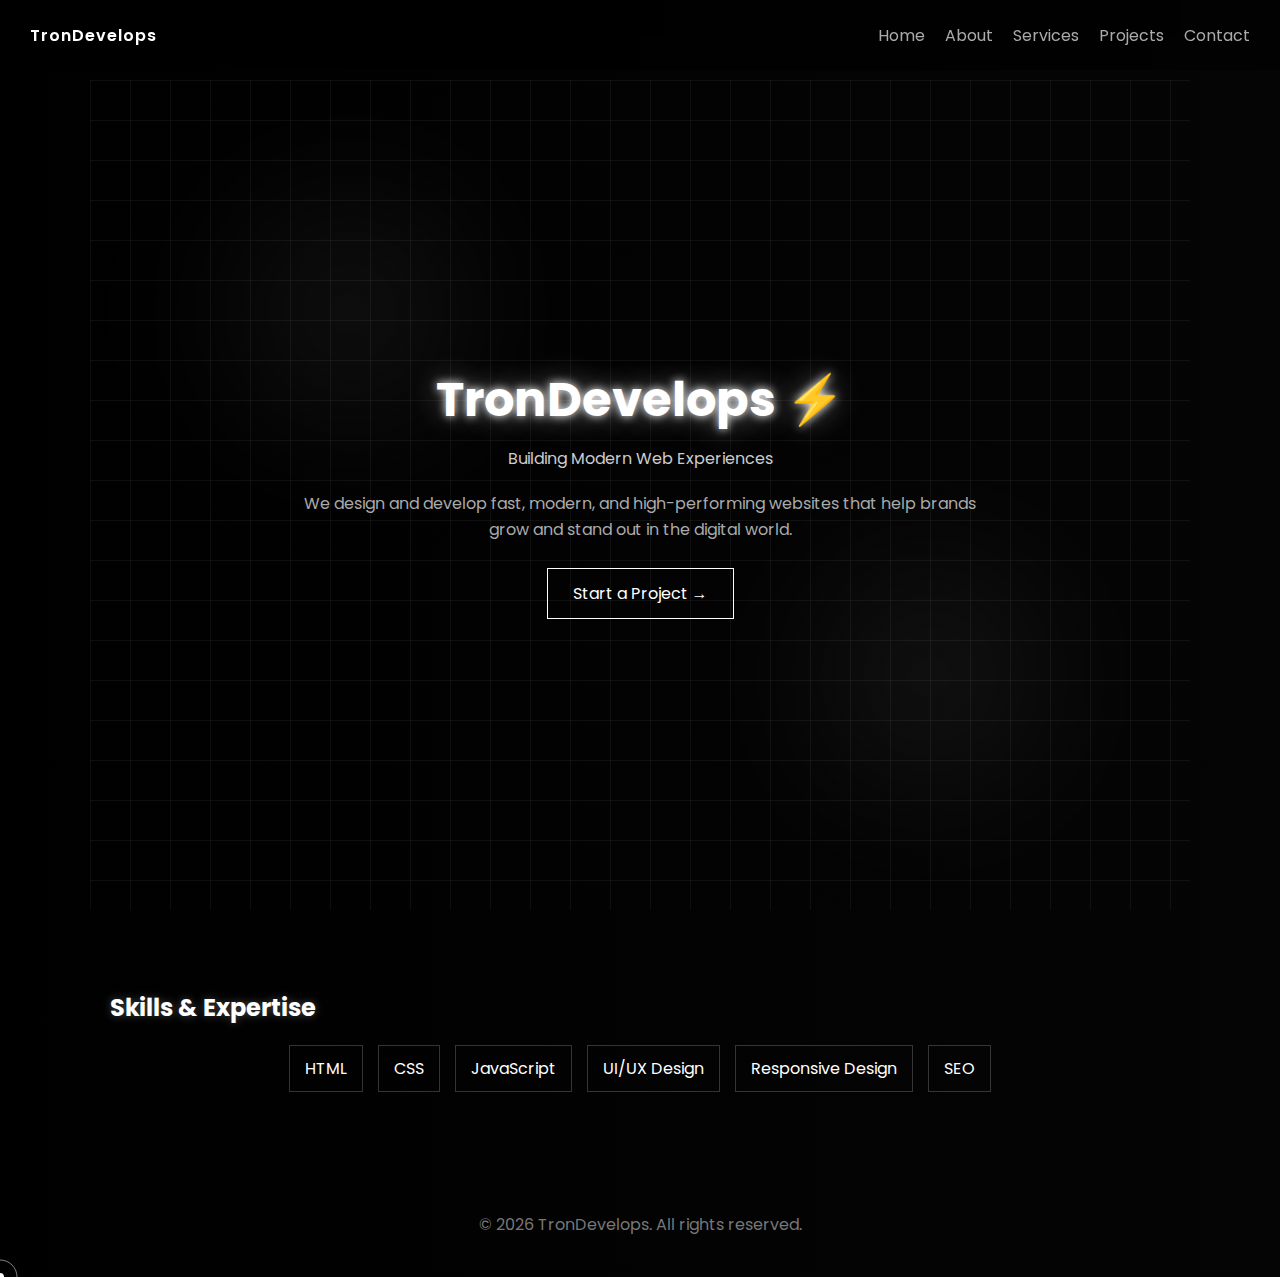
<file: index.html>
<!DOCTYPE html>
<html lang="en">

<head>
  <meta charset="UTF-8">
  <title>TronDevelops</title>
  <meta name="viewport" content="width=device-width, initial-scale=1.0">
  
  <!-- CSS -->
  <link rel="stylesheet" href="style.css">
  
  <!-- FONT -->
  <link href="https://fonts.googleapis.com/css2?family=Poppins:wght@300;400;600&display=swap" rel="stylesheet">
</head>

<body>

  <!-- NAVBAR -->
  <nav class="navbar">
    <div class="logo">TronDevelops</div>

    <ul class="nav-links">
      <li><a href="index.html">Home</a></li>
      <li><a href="about.html">About</a></li>
      <li><a href="services.html">Services</a></li>
      <li><a href="projects.html">Projects</a></li>
      <li><a href="contact.html">Contact</a></li>
    </ul>
  </nav>

  <main>

    <!-- HERO -->
    <section class="hero">

      <div class="grid"></div>
      <div class="glow glow1"></div>
      <div class="glow glow2"></div>

      <div class="content">
        <h1>TronDevelops ⚡</h1>

        <p class="tagline">Building Modern Web Experiences</p>

        <p class="desc">
          We design and develop fast, modern, and high-performing websites 
          that help brands grow and stand out in the digital world.
        </p>

        <a href="mailto:trondevelops@gmail.com" class="btn">
          Start a Project →
        </a>
      </div>

    </section>

    <!-- SKILLS -->
    <section class="skills">

      <h2>Skills & Expertise</h2>

      <div class="skills-grid">
        <div class="skill">HTML</div>
        <div class="skill">CSS</div>
        <div class="skill">JavaScript</div>
        <div class="skill">UI/UX Design</div>
        <div class="skill">Responsive Design</div>
        <div class="skill">SEO</div>
      </div>

    </section>

  </main>

  <!-- FOOTER -->
  <footer style="text-align:center; padding: 40px 20px; color:#777;">
    © 2026 TronDevelops. All rights reserved.
  </footer>

  <!-- SCRIPT -->
  <script src="script.js"></script>

</body>
</html>
</file>
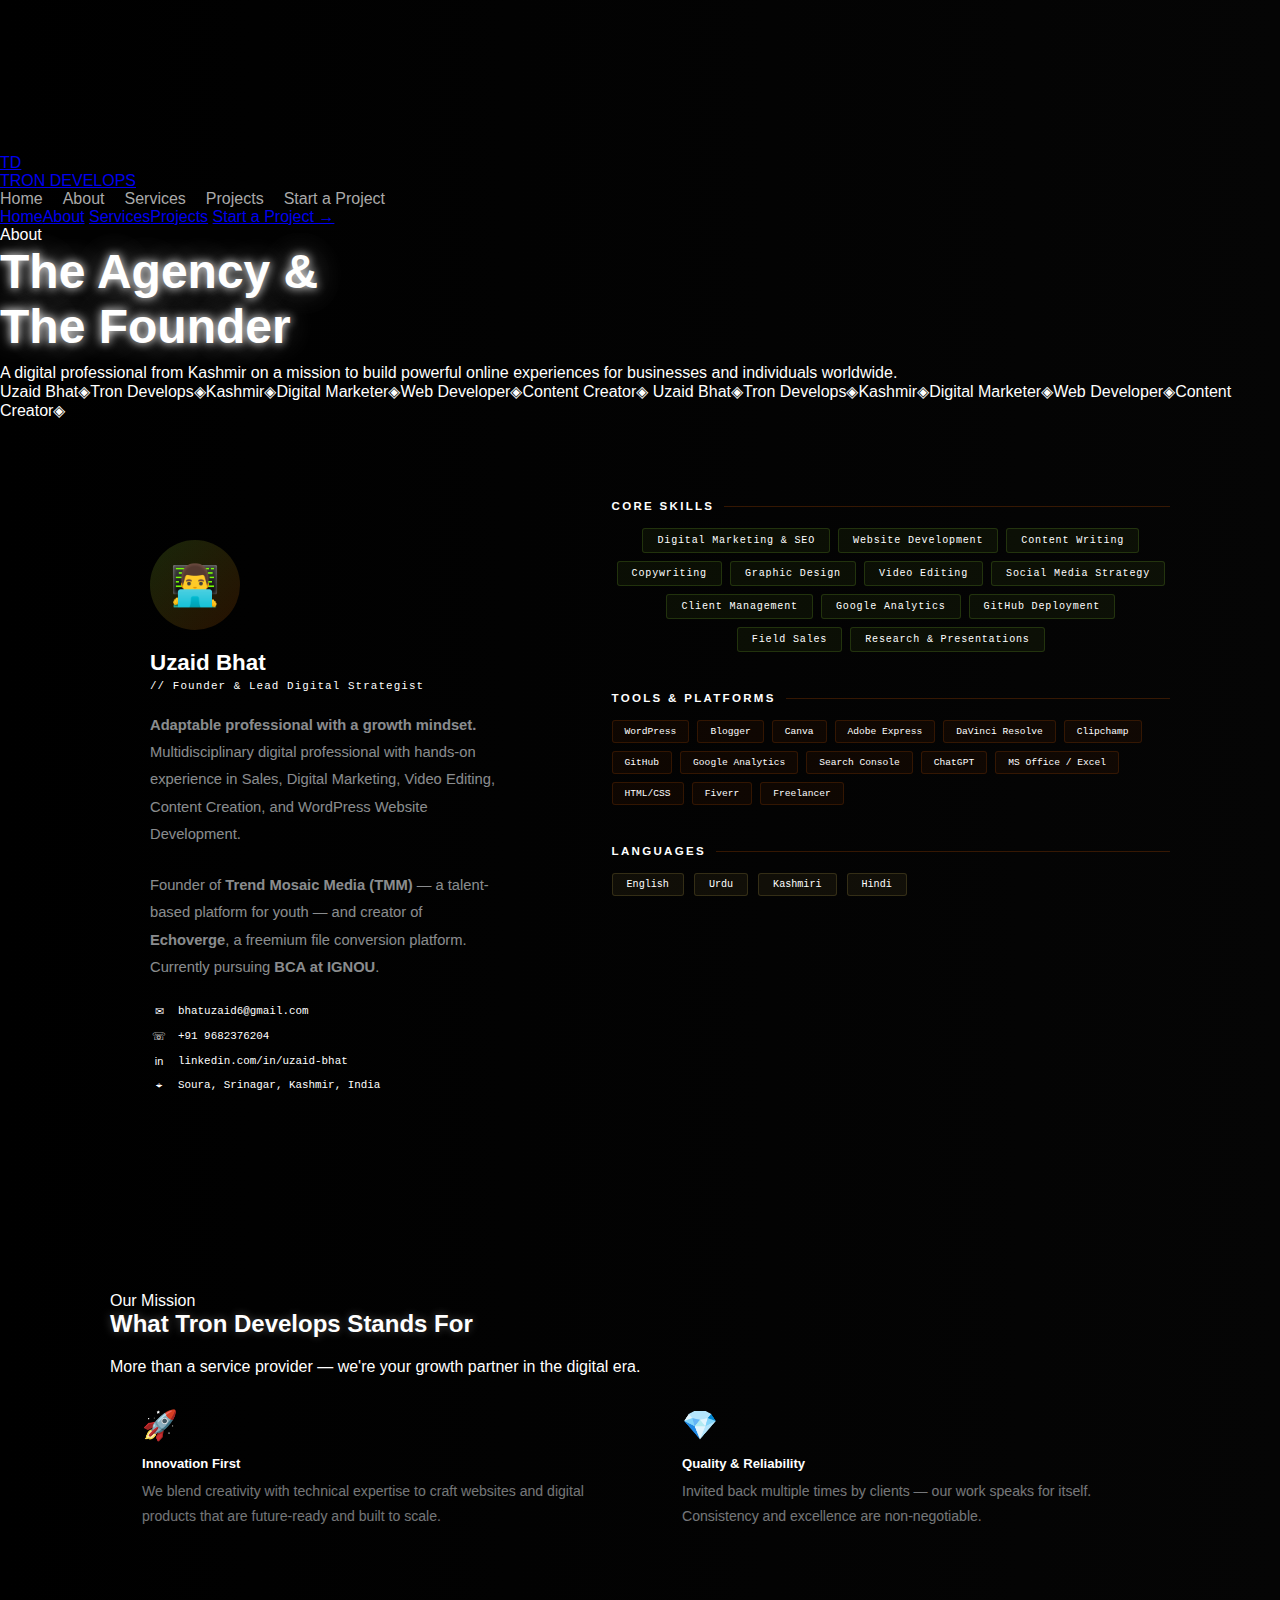
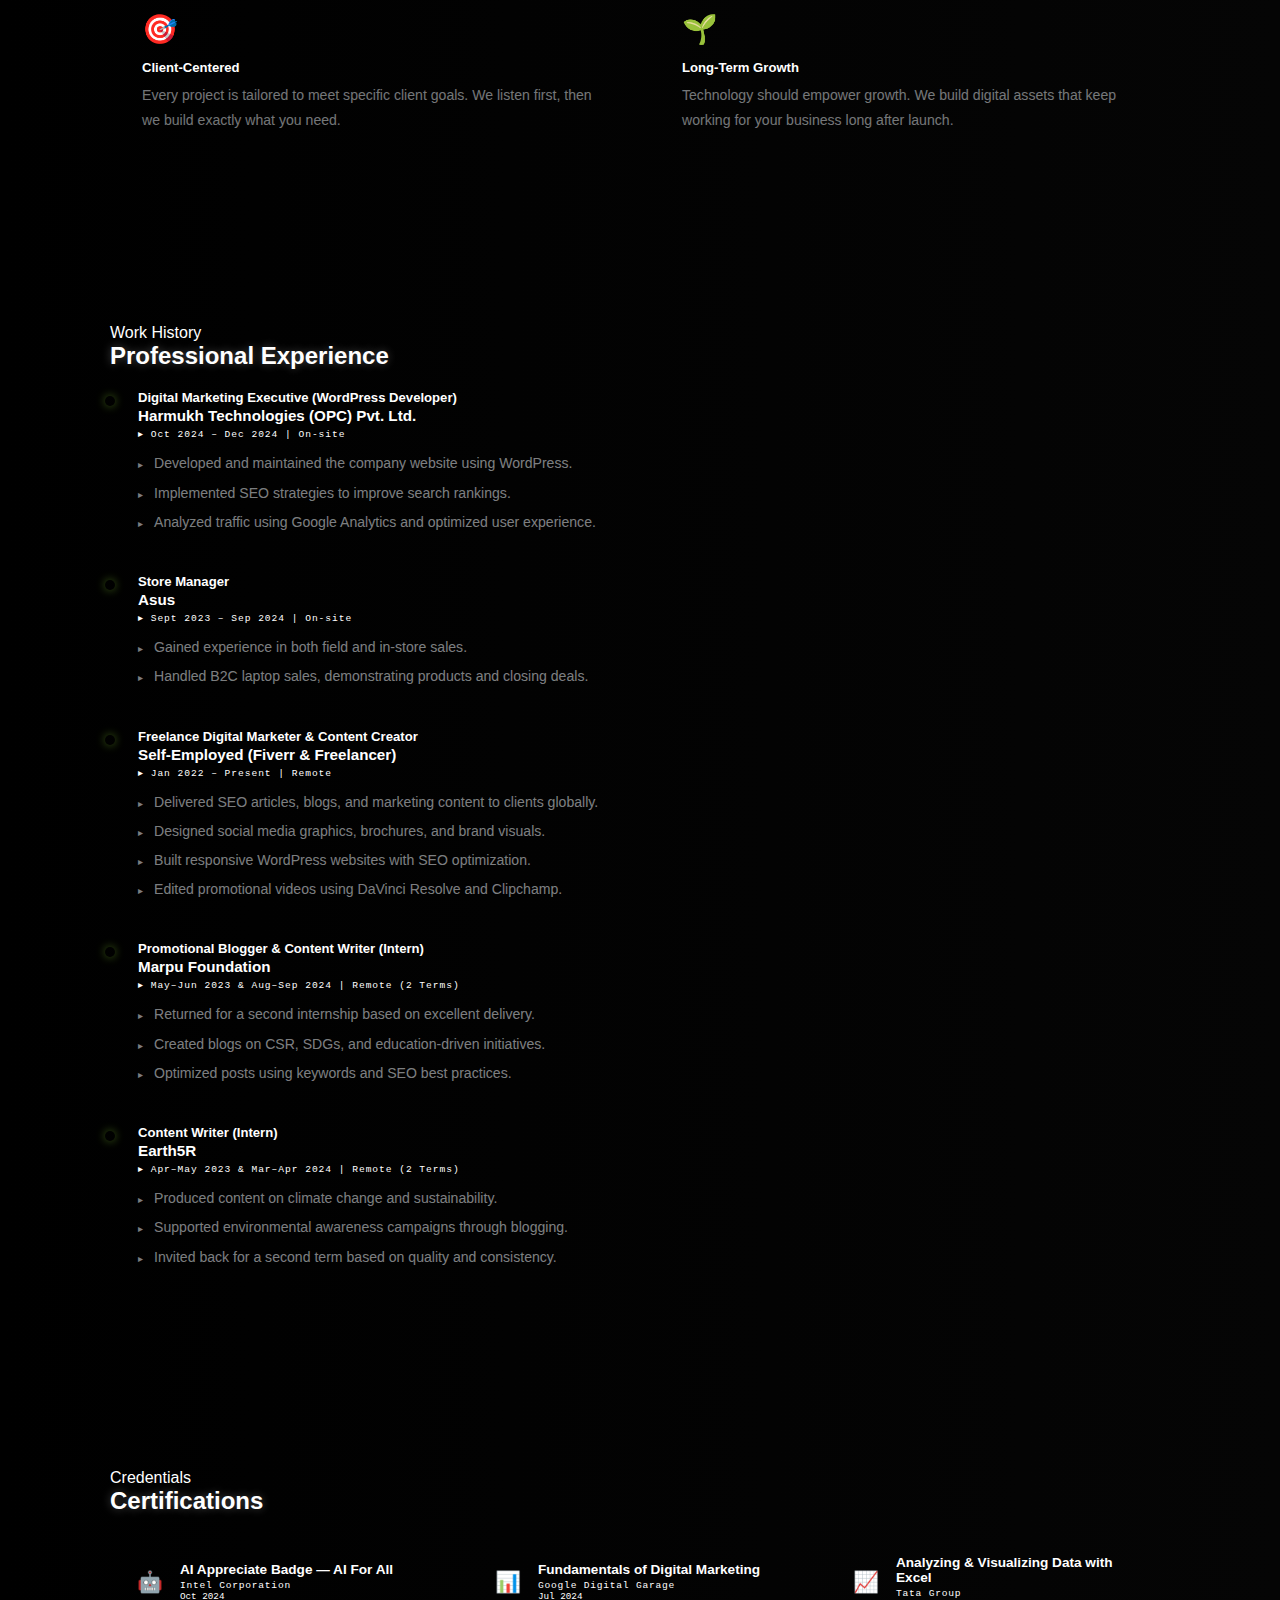
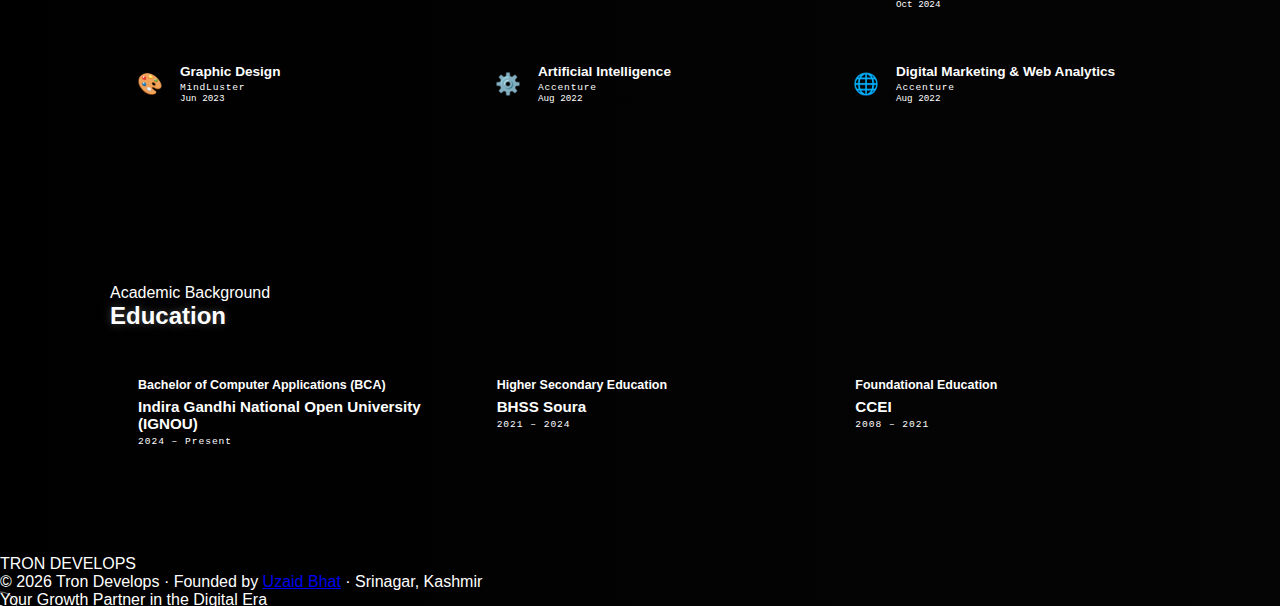
<file: about.html>
<!DOCTYPE html>
<html lang="en">
<head>
<meta charset="UTF-8"/>
<meta name="viewport" content="width=device-width, initial-scale=1.0"/>
<meta name="description" content="About Tron Develops and founder Uzaid Bhat — multidisciplinary digital professional from Kashmir."/>
<title>About — Tron Develops</title>
<link rel="stylesheet" href="style.css"/>
<style>
.about-grid { display:grid; grid-template-columns:1fr 1.3fr; gap:72px; align-items:start; }
@media(max-width:900px){ .about-grid{grid-template-columns:1fr; gap:48px;} }
.founder-card {
  background:var(--surface); border:1px solid var(--border); border-radius:8px;
  padding:40px; position:relative; overflow:hidden;
}
.founder-card::before { content:''; position:absolute; top:0; left:0; right:0; height:2px; background:linear-gradient(90deg,var(--accent),var(--accent2)); }
.founder-avatar {
  width:90px; height:90px; border-radius:50%;
  background:linear-gradient(135deg,rgba(168,255,62,0.15),rgba(255,107,0,0.15));
  border:2px solid var(--accent); display:flex; align-items:center; justify-content:center;
  font-size:2.5rem; margin-bottom:20px;
}
.founder-name { font-family:'Orbitron',sans-serif; font-size:1.4rem; font-weight:900; margin-bottom:4px; }
.founder-title { font-family:'JetBrains Mono',monospace; font-size:0.68rem; color:var(--accent); letter-spacing:0.1em; margin-bottom:20px; }
.founder-bio { font-size:0.92rem; line-height:1.85; color:rgba(232,236,240,0.6); margin-bottom:24px; }
.founder-bio strong { color:var(--text); }
.contact-list { display:flex; flex-direction:column; gap:12px; }
.contact-item {
  display:flex; align-items:center; gap:10px;
  font-family:'JetBrains Mono',monospace; font-size:0.68rem; color:var(--muted2);
  text-decoration:none; transition:color 0.2s;
}
.contact-item:hover { color:var(--accent); }
.contact-item .ci { color:var(--accent); width:18px; text-align:center; }

.about-right { display:flex; flex-direction:column; gap:40px; }
.block-title {
  font-family:'Orbitron',sans-serif; font-size:0.72rem; font-weight:700;
  letter-spacing:0.2em; text-transform:uppercase; color:var(--accent2);
  display:flex; align-items:center; gap:10px; margin-bottom:16px;
}
.block-title::after { content:''; flex:1; height:1px; background:rgba(255,107,0,0.2); }

.skills-grid { display:flex; flex-wrap:wrap; gap:8px; }
.skill-chip {
  padding:6px 14px; background:rgba(168,255,62,0.05);
  border:1px solid rgba(168,255,62,0.15); border-radius:3px;
  font-family:'JetBrains Mono',monospace; font-size:0.63rem;
  letter-spacing:0.08em; color:var(--accent);
  transition:background 0.2s, transform 0.2s; cursor:none;
}
.skill-chip:hover { background:rgba(168,255,62,0.12); transform:translateY(-2px); }
.tools-grid { display:flex; flex-wrap:wrap; gap:8px; }
.tool-chip {
  padding:5px 12px; background:rgba(255,107,0,0.05);
  border:1px solid rgba(255,107,0,0.15); border-radius:3px;
  font-family:'JetBrains Mono',monospace; font-size:0.6rem; color:var(--accent2);
}
.lang-row { display:flex; gap:10px; flex-wrap:wrap; }
.lang-tag {
  padding:5px 14px; background:rgba(255,224,102,0.06);
  border:1px solid rgba(255,224,102,0.15); border-radius:3px;
  font-family:'JetBrains Mono',monospace; font-size:0.63rem; color:var(--accent3);
}

/* AGENCY MISSION */
.mission-grid { display:grid; grid-template-columns:1fr 1fr; gap:20px; }
@media(max-width:640px){ .mission-grid{grid-template-columns:1fr;} }
.mission-card {
  background:var(--surface); border:1px solid var(--border); border-radius:8px;
  padding:32px; transition:transform 0.3s, border-color 0.3s;
}
.mission-card:hover { transform:translateY(-4px); border-color:rgba(168,255,62,0.25); }
.mission-icon { font-size:1.8rem; margin-bottom:14px; }
.mission-title { font-family:'Orbitron',sans-serif; font-size:0.82rem; font-weight:700; color:var(--accent); margin-bottom:8px; }
.mission-desc { font-size:0.88rem; color:rgba(232,236,240,0.5); line-height:1.75; }

/* EXP TIMELINE */
.timeline { position:relative; padding-left:28px; }
.timeline::before { content:''; position:absolute; left:0; top:0; bottom:0; width:1px; background:linear-gradient(to bottom,var(--accent),transparent); opacity:0.3; }
.tl-item { margin-bottom:40px; position:relative; }
.tl-item::before { content:''; position:absolute; left:-33px; top:6px; width:10px; height:10px; background:var(--bg); border:2px solid var(--accent); border-radius:50%; box-shadow:0 0 10px rgba(168,255,62,0.4); }
.tl-role { font-family:'Orbitron',sans-serif; font-size:0.82rem; font-weight:700; color:var(--text); margin-bottom:2px; }
.tl-company { font-size:0.95rem; font-weight:600; color:var(--accent); }
.tl-meta { font-family:'JetBrains Mono',monospace; font-size:0.6rem; color:var(--muted2); letter-spacing:0.1em; margin:4px 0 12px; }
.tl-points { list-style:none; display:flex; flex-direction:column; gap:6px; }
.tl-points li { font-size:0.88rem; color:rgba(232,236,240,0.55); line-height:1.65; padding-left:16px; position:relative; }
.tl-points li::before { content:'▸'; position:absolute; left:0; color:var(--accent); font-size:0.65rem; top:4px; }

/* CERTS */
.certs-grid { display:grid; grid-template-columns:repeat(auto-fill,minmax(260px,1fr)); gap:14px; }
.cert-row { background:var(--surface); border:1px solid var(--border); border-radius:6px; padding:20px 24px; display:flex; align-items:center; gap:14px; transition:border-color 0.25s, transform 0.25s; cursor:none; }
.cert-row:hover { border-color:rgba(168,255,62,0.3); transform:translateY(-3px); }
.cert-ico { font-size:1.3rem; min-width:32px; text-align:center; }
.cert-name { font-size:0.85rem; font-weight:600; margin-bottom:3px; }
.cert-by { font-family:'JetBrains Mono',monospace; font-size:0.6rem; color:var(--accent); letter-spacing:0.08em; }
.cert-yr { font-family:'JetBrains Mono',monospace; font-size:0.58rem; color:var(--muted2); }

/* EDU */
.edu-row { display:grid; grid-template-columns:repeat(auto-fill,minmax(280px,1fr)); gap:16px; }
.edu-card { background:var(--surface); border:1px solid var(--border); border-radius:6px; padding:28px; border-left:3px solid var(--accent); transition:transform 0.25s; }
.edu-card:hover { transform:translateY(-3px); }
.edu-deg { font-family:'Orbitron',sans-serif; font-size:0.78rem; font-weight:700; margin-bottom:6px; }
.edu-school { font-size:0.95rem; font-weight:600; color:var(--accent2); margin-bottom:4px; }
.edu-yr { font-family:'JetBrains Mono',monospace; font-size:0.6rem; color:var(--muted2); letter-spacing:0.1em; }
</style>
</head>
<body>
<div id="cur"></div>
<div id="cur-ring"></div>
<canvas id="particles"></canvas>

<nav>
  <a href="index.html" class="nav-logo"><div class="nav-logo-box">TD</div>TRON DEVELOPS</a>
  <ul class="nav-links">
    <li><a href="index.html">Home</a></li>
    <li><a href="about.html" class="active">About</a></li>
    <li><a href="services.html">Services</a></li>
    <li><a href="projects.html">Projects</a></li>
    <li><a href="contact.html" class="nav-cta-btn">Start a Project</a></li>
  </ul>
  <div class="nav-hamburger"><span></span><span></span><span></span></div>
</nav>
<div class="mobile-menu">
  <a href="index.html">Home</a><a href="about.html">About</a>
  <a href="services.html">Services</a><a href="projects.html">Projects</a>
  <a href="contact.html">Start a Project →</a>
</div>

<!-- PAGE HERO -->
<div class="page-hero">
  <div class="page-hero-grid"></div>
  <p class="s-label reveal">About</p>
  <h1 class="page-title reveal">The <span class="hl">Agency</span> &<br>The <span class="hl2">Founder</span></h1>
  <p class="page-sub reveal">A digital professional from Kashmir on a mission to build powerful online experiences for businesses and individuals worldwide.</p>
</div>

<div class="ticker-wrap">
  <div class="ticker-track">
    <span>Uzaid Bhat</span><span class="sep">◈</span><span>Tron Develops</span><span class="sep">◈</span><span>Kashmir</span><span class="sep">◈</span><span>Digital Marketer</span><span class="sep">◈</span><span>Web Developer</span><span class="sep">◈</span><span>Content Creator</span><span class="sep">◈</span>
    <span>Uzaid Bhat</span><span class="sep">◈</span><span>Tron Develops</span><span class="sep">◈</span><span>Kashmir</span><span class="sep">◈</span><span>Digital Marketer</span><span class="sep">◈</span><span>Web Developer</span><span class="sep">◈</span><span>Content Creator</span><span class="sep">◈</span>
  </div>
</div>

<!-- ABOUT MAIN -->
<section class="section">
  <div class="section-inner">
    <div class="about-grid">
      <div class="founder-card reveal">
        <div class="founder-avatar">👨‍💻</div>
        <div class="founder-name">Uzaid Bhat</div>
        <div class="founder-title">// Founder & Lead Digital Strategist</div>
        <p class="founder-bio">
          <strong>Adaptable professional with a growth mindset.</strong> Multidisciplinary digital professional with hands-on experience in Sales, Digital Marketing, Video Editing, Content Creation, and WordPress Website Development.
        </p>
        <p class="founder-bio">
          Founder of <strong>Trend Mosaic Media (TMM)</strong> — a talent-based platform for youth — and creator of <strong>Echoverge</strong>, a freemium file conversion platform. Currently pursuing <strong>BCA at IGNOU</strong>.
        </p>
        <div class="contact-list">
          <a href="mailto:bhatuzaid6@gmail.com" class="contact-item"><span class="ci">✉</span>bhatuzaid6@gmail.com</a>
          <a href="tel:9682376204" class="contact-item"><span class="ci">☏</span>+91 9682376204</a>
          <a href="https://linkedin.com/in/uzaid-bhat/" target="_blank" class="contact-item"><span class="ci">in</span>linkedin.com/in/uzaid-bhat</a>
          <span class="contact-item"><span class="ci">⌖</span>Soura, Srinagar, Kashmir, India</span>
        </div>
      </div>
      <div class="about-right">
        <div class="reveal rd1">
          <div class="block-title">Core Skills</div>
          <div class="skills-grid">
            <span class="skill-chip">Digital Marketing & SEO</span>
            <span class="skill-chip">Website Development</span>
            <span class="skill-chip">Content Writing</span>
            <span class="skill-chip">Copywriting</span>
            <span class="skill-chip">Graphic Design</span>
            <span class="skill-chip">Video Editing</span>
            <span class="skill-chip">Social Media Strategy</span>
            <span class="skill-chip">Client Management</span>
            <span class="skill-chip">Google Analytics</span>
            <span class="skill-chip">GitHub Deployment</span>
            <span class="skill-chip">Field Sales</span>
            <span class="skill-chip">Research & Presentations</span>
          </div>
        </div>
        <div class="reveal rd2">
          <div class="block-title">Tools & Platforms</div>
          <div class="tools-grid">
            <span class="tool-chip">WordPress</span><span class="tool-chip">Blogger</span>
            <span class="tool-chip">Canva</span><span class="tool-chip">Adobe Express</span>
            <span class="tool-chip">DaVinci Resolve</span><span class="tool-chip">Clipchamp</span>
            <span class="tool-chip">GitHub</span><span class="tool-chip">Google Analytics</span>
            <span class="tool-chip">Search Console</span><span class="tool-chip">ChatGPT</span>
            <span class="tool-chip">MS Office / Excel</span><span class="tool-chip">HTML/CSS</span>
            <span class="tool-chip">Fiverr</span><span class="tool-chip">Freelancer</span>
          </div>
        </div>
        <div class="reveal rd3">
          <div class="block-title">Languages</div>
          <div class="lang-row">
            <span class="lang-tag">English</span><span class="lang-tag">Urdu</span>
            <span class="lang-tag">Kashmiri</span><span class="lang-tag">Hindi</span>
          </div>
        </div>
      </div>
    </div>
  </div>
</section>

<!-- AGENCY MISSION -->
<section class="section alt">
  <div class="section-inner">
    <div class="section-header reveal">
      <p class="s-label">Our Mission</p>
      <h2 class="s-title">What <span class="hl">Tron Develops</span> Stands For</h2>
      <p class="s-desc">More than a service provider — we're your growth partner in the digital era.</p>
    </div>
    <div class="mission-grid">
      <div class="mission-card reveal rd1">
        <div class="mission-icon">🚀</div>
        <div class="mission-title">Innovation First</div>
        <div class="mission-desc">We blend creativity with technical expertise to craft websites and digital products that are future-ready and built to scale.</div>
      </div>
      <div class="mission-card reveal rd2">
        <div class="mission-icon">💎</div>
        <div class="mission-title">Quality & Reliability</div>
        <div class="mission-desc">Invited back multiple times by clients — our work speaks for itself. Consistency and excellence are non-negotiable.</div>
      </div>
      <div class="mission-card reveal rd3">
        <div class="mission-icon">🎯</div>
        <div class="mission-title">Client-Centered</div>
        <div class="mission-desc">Every project is tailored to meet specific client goals. We listen first, then we build exactly what you need.</div>
      </div>
      <div class="mission-card reveal rd4">
        <div class="mission-icon">🌱</div>
        <div class="mission-title">Long-Term Growth</div>
        <div class="mission-desc">Technology should empower growth. We build digital assets that keep working for your business long after launch.</div>
      </div>
    </div>
  </div>
</section>

<!-- EXPERIENCE -->
<section class="section">
  <div class="section-inner">
    <div class="section-header reveal">
      <p class="s-label">Work History</p>
      <h2 class="s-title">Professional <span class="hl2">Experience</span></h2>
    </div>
    <div class="timeline">
      <div class="tl-item reveal">
        <div class="tl-role">Digital Marketing Executive (WordPress Developer)</div>
        <div class="tl-company">Harmukh Technologies (OPC) Pvt. Ltd.</div>
        <div class="tl-meta">▸ Oct 2024 – Dec 2024 | On-site</div>
        <ul class="tl-points">
          <li>Developed and maintained the company website using WordPress.</li>
          <li>Implemented SEO strategies to improve search rankings.</li>
          <li>Analyzed traffic using Google Analytics and optimized user experience.</li>
        </ul>
      </div>
      <div class="tl-item reveal rd1">
        <div class="tl-role">Store Manager</div>
        <div class="tl-company">Asus</div>
        <div class="tl-meta">▸ Sept 2023 – Sep 2024 | On-site</div>
        <ul class="tl-points">
          <li>Gained experience in both field and in-store sales.</li>
          <li>Handled B2C laptop sales, demonstrating products and closing deals.</li>
        </ul>
      </div>
      <div class="tl-item reveal rd2">
        <div class="tl-role">Freelance Digital Marketer & Content Creator</div>
        <div class="tl-company">Self-Employed (Fiverr & Freelancer)</div>
        <div class="tl-meta">▸ Jan 2022 – Present | Remote</div>
        <ul class="tl-points">
          <li>Delivered SEO articles, blogs, and marketing content to clients globally.</li>
          <li>Designed social media graphics, brochures, and brand visuals.</li>
          <li>Built responsive WordPress websites with SEO optimization.</li>
          <li>Edited promotional videos using DaVinci Resolve and Clipchamp.</li>
        </ul>
      </div>
      <div class="tl-item reveal rd3">
        <div class="tl-role">Promotional Blogger & Content Writer (Intern)</div>
        <div class="tl-company">Marpu Foundation</div>
        <div class="tl-meta">▸ May–Jun 2023 & Aug–Sep 2024 | Remote (2 Terms)</div>
        <ul class="tl-points">
          <li>Returned for a second internship based on excellent delivery.</li>
          <li>Created blogs on CSR, SDGs, and education-driven initiatives.</li>
          <li>Optimized posts using keywords and SEO best practices.</li>
        </ul>
      </div>
      <div class="tl-item reveal rd4">
        <div class="tl-role">Content Writer (Intern)</div>
        <div class="tl-company">Earth5R</div>
        <div class="tl-meta">▸ Apr–May 2023 & Mar–Apr 2024 | Remote (2 Terms)</div>
        <ul class="tl-points">
          <li>Produced content on climate change and sustainability.</li>
          <li>Supported environmental awareness campaigns through blogging.</li>
          <li>Invited back for a second term based on quality and consistency.</li>
        </ul>
      </div>
    </div>
  </div>
</section>

<!-- CERTIFICATIONS -->
<section class="section alt">
  <div class="section-inner">
    <div class="section-header reveal">
      <p class="s-label">Credentials</p>
      <h2 class="s-title"><span class="hl">Certifications</span></h2>
    </div>
    <div class="certs-grid">
      <div class="cert-row reveal rd1"><div class="cert-ico">🤖</div><div><div class="cert-name">AI Appreciate Badge — AI For All</div><div class="cert-by">Intel Corporation</div><div class="cert-yr">Oct 2024</div></div></div>
      <div class="cert-row reveal rd2"><div class="cert-ico">📊</div><div><div class="cert-name">Fundamentals of Digital Marketing</div><div class="cert-by">Google Digital Garage</div><div class="cert-yr">Jul 2024</div></div></div>
      <div class="cert-row reveal rd3"><div class="cert-ico">📈</div><div><div class="cert-name">Analyzing & Visualizing Data with Excel</div><div class="cert-by">Tata Group</div><div class="cert-yr">Oct 2024</div></div></div>
      <div class="cert-row reveal rd1"><div class="cert-ico">🎨</div><div><div class="cert-name">Graphic Design</div><div class="cert-by">MindLuster</div><div class="cert-yr">Jun 2023</div></div></div>
      <div class="cert-row reveal rd2"><div class="cert-ico">⚙️</div><div><div class="cert-name">Artificial Intelligence</div><div class="cert-by">Accenture</div><div class="cert-yr">Aug 2022</div></div></div>
      <div class="cert-row reveal rd3"><div class="cert-ico">🌐</div><div><div class="cert-name">Digital Marketing & Web Analytics</div><div class="cert-by">Accenture</div><div class="cert-yr">Aug 2022</div></div></div>
    </div>
  </div>
</section>

<!-- EDUCATION -->
<section class="section">
  <div class="section-inner">
    <div class="section-header reveal">
      <p class="s-label">Academic Background</p>
      <h2 class="s-title"><span class="hl2">Education</span></h2>
    </div>
    <div class="edu-row">
      <div class="edu-card reveal rd1"><div class="edu-deg">Bachelor of Computer Applications (BCA)</div><div class="edu-school">Indira Gandhi National Open University (IGNOU)</div><div class="edu-yr">2024 – Present</div></div>
      <div class="edu-card reveal rd2"><div class="edu-deg">Higher Secondary Education</div><div class="edu-school">BHSS Soura</div><div class="edu-yr">2021 – 2024</div></div>
      <div class="edu-card reveal rd3"><div class="edu-deg">Foundational Education</div><div class="edu-school">CCEI</div><div class="edu-yr">2008 – 2021</div></div>
    </div>
  </div>
</section>

<footer>
  <div class="footer-logo">TRON DEVELOPS</div>
  <p>© 2026 Tron Develops · Founded by <a href="about.html">Uzaid Bhat</a> · Srinagar, Kashmir</p>
  <p class="footer-tagline">Your Growth Partner in the Digital Era</p>
</footer>
<script src="script.js"></script>
</body>
</html>
</file>
<file: style.css>
/* RESET */

* {
  margin: 0;
  padding: 0;
  box-sizing: border-box;
  font-family: 'Poppins', sans-serif;
}

body {
  color: #fff;
  background: radial-gradient(circle at 20% 30%, rgba(255,255,255,0.08), transparent 40%),
              radial-gradient(circle at 80% 70%, rgba(255,255,255,0.05), transparent 40%),
              #000;
}

/* NAVBAR */

.navbar {
  position: fixed;
  top: 0;
  left: 0;
  width: 100%;
  height: 70px;
  background: rgba(0,0,0,0.85);
  backdrop-filter: blur(10px);

  display: flex;
  justify-content: space-between;
  align-items: center;

  padding: 0 30px;
  z-index: 1000;
}

.logo {
  font-weight: 600;
  letter-spacing: 1px;
}

.nav-links {
  display: flex;
  gap: 20px;
  list-style: none;
}

.nav-links a {
  color: #aaa;
  text-decoration: none;
  transition: 0.3s;
}

.nav-links a:hover {
  color: #fff;
  text-shadow: 0 0 8px rgba(255,255,255,0.6);
}

/* MAIN */

main {
  padding-top: 80px;
}

/* SECTION SYSTEM */

section {
  width: 100%;
  max-width: 1100px;
  margin: 0 auto;
  padding: 80px 20px;
  position: relative;
}

/* CONTENT */

.content {
  max-width: 700px;
  margin: 0 auto;
  text-align: center;
  z-index: 2;
  position: relative;
}

/* HERO */

.hero {
  min-height: calc(100vh - 70px);
  display: flex;
  align-items: center;
  justify-content: center;
  text-align: center;
  overflow: hidden;
}

/* GRID BACKGROUND */

.hero::before {
  content: "";
  position: absolute;
  width: 100%;
  height: 100%;
  background-image:
    linear-gradient(rgba(255,255,255,0.05) 1px, transparent 1px),
    linear-gradient(90deg, rgba(255,255,255,0.05) 1px, transparent 1px);
  background-size: 40px 40px;
  z-index: 0;
}

/* GLOW ORBS */

.glow {
  position: absolute;
  width: 300px;
  height: 300px;
  background: radial-gradient(circle, rgba(255,255,255,0.12), transparent 70%);
  filter: blur(80px);
  z-index: 0;
}

.glow1 {
  top: 10%;
  left: 10%;
}

.glow2 {
  bottom: 10%;
  right: 10%;
}

/* TEXT */

h1 {
  font-size: 3rem;
  margin-bottom: 10px;
  text-shadow: 
    0 0 10px #fff,
    0 0 30px rgba(255,255,255,0.4),
    0 0 60px rgba(255,255,255,0.2);
}

h2 {
  margin-bottom: 20px;
  text-shadow: 0 0 10px rgba(255,255,255,0.3);
}

.tagline {
  margin-top: 10px;
  color: #ccc;
}

.desc {
  margin-top: 20px;
  color: #aaa;
  line-height: 1.6;
}

/* BUTTON */

.btn {
  display: inline-block;
  margin-top: 25px;
  padding: 12px 25px;
  border: 1px solid #fff;
  color: #fff;
  text-decoration: none;
  position: relative;
  overflow: hidden;
  transition: 0.3s;
}

.btn::before {
  content: "";
  position: absolute;
  width: 0%;
  height: 100%;
  top: 0;
  left: 0;
  background: #fff;
  z-index: -1;
  transition: 0.3s;
}

.btn:hover::before {
  width: 100%;
}

.btn:hover {
  color: #000;
}

/* SKILLS */

.skills-grid {
  display: flex;
  justify-content: center;
  gap: 15px;
  flex-wrap: wrap;
}

.skill {
  padding: 10px 15px;
  border: 1px solid rgba(255,255,255,0.2);
  transition: 0.3s;
}

.skill:hover {
  transform: translateY(-5px);
  box-shadow: 0 0 15px rgba(255,255,255,0.2);
}

/* PROJECTS */

.project-card {
  border: 1px solid rgba(255,255,255,0.2);
  padding: 20px;
  margin: 20px auto;
  max-width: 500px;
  text-align: center;
  transition: 0.3s;
}

.project-card:hover {
  transform: translateY(-5px);
  box-shadow: 0 0 20px rgba(255,255,255,0.2);
}

/* SERVICES */

.service-card {
  border: 1px solid rgba(255,255,255,0.2);
  padding: 20px;
  margin: 20px auto;
  max-width: 600px;
  transition: 0.3s;
}

.service-card:hover {
  transform: translateY(-5px);
  box-shadow: 0 0 20px rgba(255,255,255,0.2);
}

.service-card ul {
  margin-top: 10px;
  text-align: left;
  color: #ccc;
}

/* WHY */

.why-grid {
  display: flex;
  flex-wrap: wrap;
  justify-content: center;
  gap: 15px;
}

.why-grid div {
  border: 1px solid rgba(255,255,255,0.2);
  padding: 10px 15px;
  transition: 0.3s;
}

.why-grid div:hover {
  box-shadow: 0 0 15px rgba(255,255,255,0.2);
}

/* CONTACT */

.contact-form {
  display: flex;
  flex-direction: column;
  gap: 10px;
  max-width: 400px;
  margin: 20px auto;
}

.contact-form input,
.contact-form textarea {
  padding: 10px;
  background: #111;
  border: 1px solid #333;
  color: #fff;
}

.contact-form button {
  padding: 10px;
  border: 1px solid #fff;
  background: transparent;
  color: #fff;
  cursor: pointer;
}

.contact-form button:hover {
  background: #fff;
  color: #000;
}

/* MOBILE */

@media (max-width: 768px) {

  .navbar {
    flex-direction: column;
    height: auto;
    padding: 15px;
  }

  .nav-links {
    flex-wrap: wrap;
    justify-content: center;
  }

  h1 {
    font-size: 2rem;
  }

}
/* ===== INSANE BACKGROUND ===== */

body {
  background: linear-gradient(270deg, #000, #0a0a0a, #000);
  background-size: 400% 400%;
  animation: bgMove 15s ease infinite;
}

@keyframes bgMove {
  0% { background-position: 0% 50%; }
  50% { background-position: 100% 50%; }
  100% { background-position: 0% 50%; }
}

/* ===== CURSOR GLOW ===== */

.cursor-glow {
  position: fixed;
  width: 200px;
  height: 200px;
  background: radial-gradient(circle, rgba(255,255,255,0.15), transparent 70%);
  pointer-events: none;
  transform: translate(-50%, -50%);
  z-index: 999;
  transition: 0.08s linear;
}

/* ===== GLASS NAVBAR ===== */

.navbar {
  backdrop-filter: blur(15px);
  background: rgba(0,0,0,0.6);
}

/* ===== MAGNETIC BUTTON ===== */

.btn {
  transition: transform 0.2s ease;
}

.btn:hover {
  transform: scale(1.05);
}

/* ===== SMOOTH FADE-IN ===== */

.fade-in {
  opacity: 0;
  transform: translateY(50px);
  transition: 1s ease;
}

.fade-in.show {
  opacity: 1;
  transform: translateY(0);
}

/* ===== PARALLAX GLOW ===== */

.glow {
  transition: transform 0.2s ease;
}
/* ===== CUSTOM CURSOR DOT ===== */

.cursor-dot {
  width: 8px;
  height: 8px;
  background: #fff;
  position: fixed;
  border-radius: 50%;
  z-index: 1001;
  pointer-events: none;
  transform: translate(-50%, -50%);
}

.cursor-outline {
  width: 35px;
  height: 35px;
  border: 1px solid rgba(255,255,255,0.5);
  position: fixed;
  border-radius: 50%;
  z-index: 1000;
  pointer-events: none;
  transform: translate(-50%, -50%);
  transition: all 0.1s ease-out;
}

/* ===== SCROLL PROGRESS BAR ===== */

.progress-bar {
  position: fixed;
  top: 0;
  left: 0;
  height: 3px;
  background: #fff;
  width: 0%;
  z-index: 2000;
}

/* ===== 3D TILT EFFECT ===== */

.skill, .project-card, .service-card {
  transform-style: preserve-3d;
  transition: transform 0.2s ease;
}

.skill:hover, .project-card:hover, .service-card:hover {
  transform: rotateX(5deg) rotateY(5deg) scale(1.05);
}

/* ===== TYPING EFFECT ===== */

.typing {
  border-right: 2px solid #fff;
  white-space: nowrap;
  overflow: hidden;
  display: inline-block;
}

/* ===== SMOOTH LINK HOVER ===== */

.nav-links a {
  position: relative;
}

.nav-links a::after {
  content: "";
  position: absolute;
  bottom: -3px;
  left: 0;
  width: 0%;
  height: 1px;
  background: #fff;
  transition: 0.3s;
}

.nav-links a:hover::after {
  width: 100%;
}
</file>
